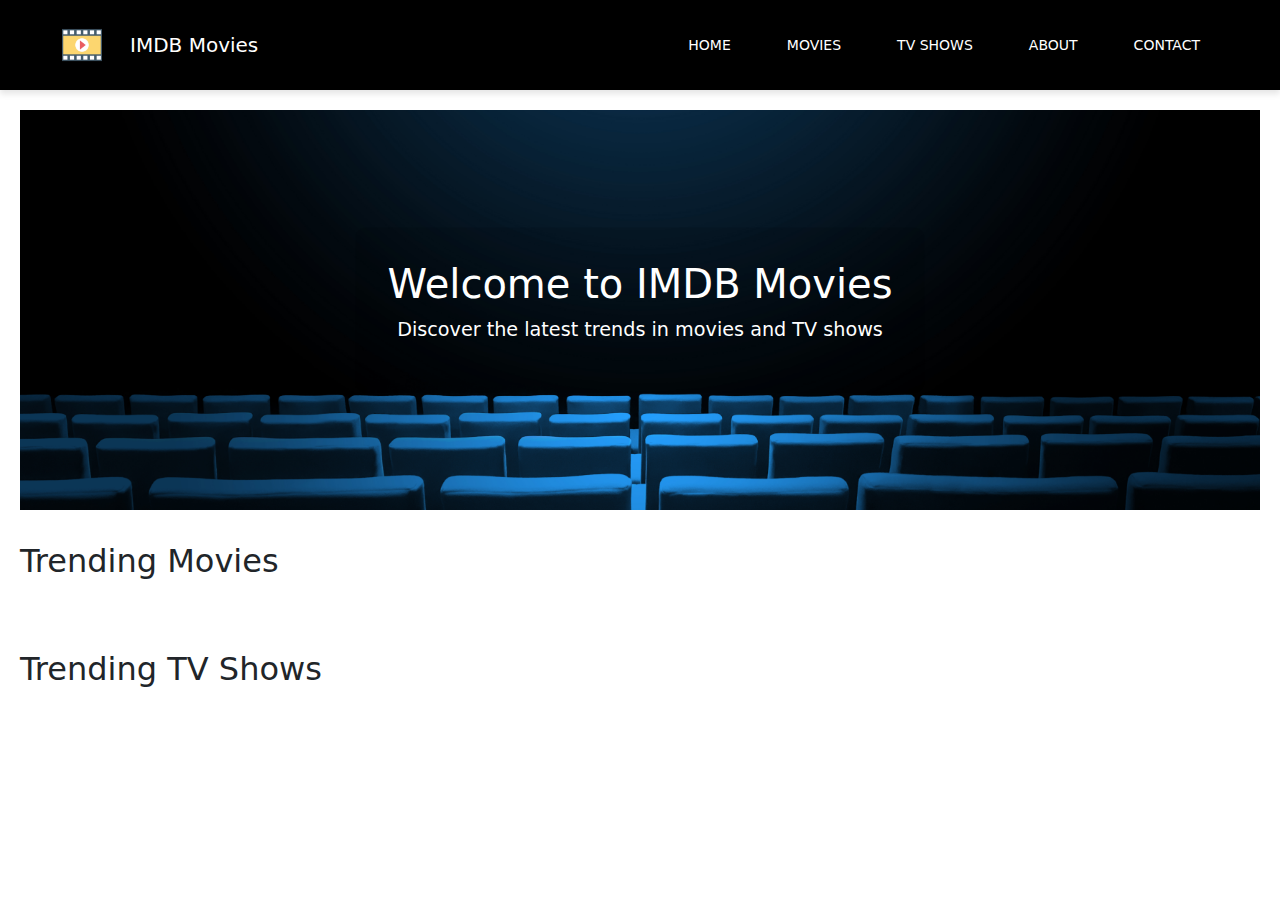
<file: index.html>
<!DOCTYPE html>
<html lang="en">
<head>
    <meta charset="UTF-8">
    <meta name="viewport" content="width=device-width, initial-scale=1.0">
    <title> Coba 3</title>
    <link rel="stylesheet" href="styles.css">
    <link rel="stylesheet" href="bootstrap-5.3.3-dist/css/bootstrap.css">

</head>
<body>

<nav class="navbar navbar-expand-md navbar-dark bg-black" id="navbar1">
    <div class="container-fluid">
        <a class="navbar-brand d-flex align-items-center logo" href="#" >
            <img src="../image/logo.png" alt="Logo" style="width: 40px; height: auto;">
            <h3 class="ms-2 mb-0">IMDB Movies</h3>
        </a>
        <button class="navbar-toggler" type="button" data-bs-toggle="collapse" data-bs-target="#navbarNav" aria-controls="navbarNav" aria-expanded="false" aria-label="Toggle navigation">
            <span class="navbar-toggler-icon"></span>
        </button>
        <div class="collapse navbar-collapse" id="navbarNav">
            <ul class="navbar-nav ms-auto" id="navbar">
                <li class="nav-item"><a class="nav-link" href="#" id="home">Home</a></li>
                <li class="nav-item"><a class="nav-link" href="#" id="movie">Movies</a></li>
                <li class="nav-item"><a class="nav-link" href="#" id="tv">TV Shows</a></li>
                <li class="nav-item"><a class="nav-link" href="about.html">About</a></li>
                <li class="nav-item"><a class="nav-link" href="contact.html">Contact</a></li>
            </ul>
        </div>
    </div>
</nav>

<div id="home-section" class="section" style="display: none;">

    <div class="welcome-banner">
        <img src="../image/banner.jpg" alt="Welcome Banner" class="img-fluid w-100">
        <div class="welcome-text">
            <h1>Welcome to IMDB Movies</h1>
            <p>Discover the latest trends in movies and TV shows</p>
        </div>
    </div>

    <h2>Trending Movies</h2>
    <div id="trending-movies-container" class="trending-container"></div>

    <h2>Trending TV Shows</h2>
    <div id="trending-tv-container" class="trending-container"></div>
</div>


<nav id="movie-nav" style="display: none;" class="bg-black">
    <select id="genre-dropdown" class="form-select mb-3 bg-dark">
        <option value="">Select Genre</option>
    </select>
</nav>
<div id="movies-container"></div>

<div id="tv-section" class="section" style="display: none;">
    <h2>Popular TV Shows</h2>
    <div id="tv-shows-container"></div>
</div>


<div id="movieModal" class="modal ">
    <div class="modal-content modal-dialog modal-dialog-centered">
        <span class="modal-close" id="closeModal">&times;</span>
        <div id="movieDetail"></div>
    </div>
</div>

<script src="script.js"></script>
<script src="bootstrap-5.3.3-dist/js/bootstrap.js"></script>
</body>
</html>
</file>
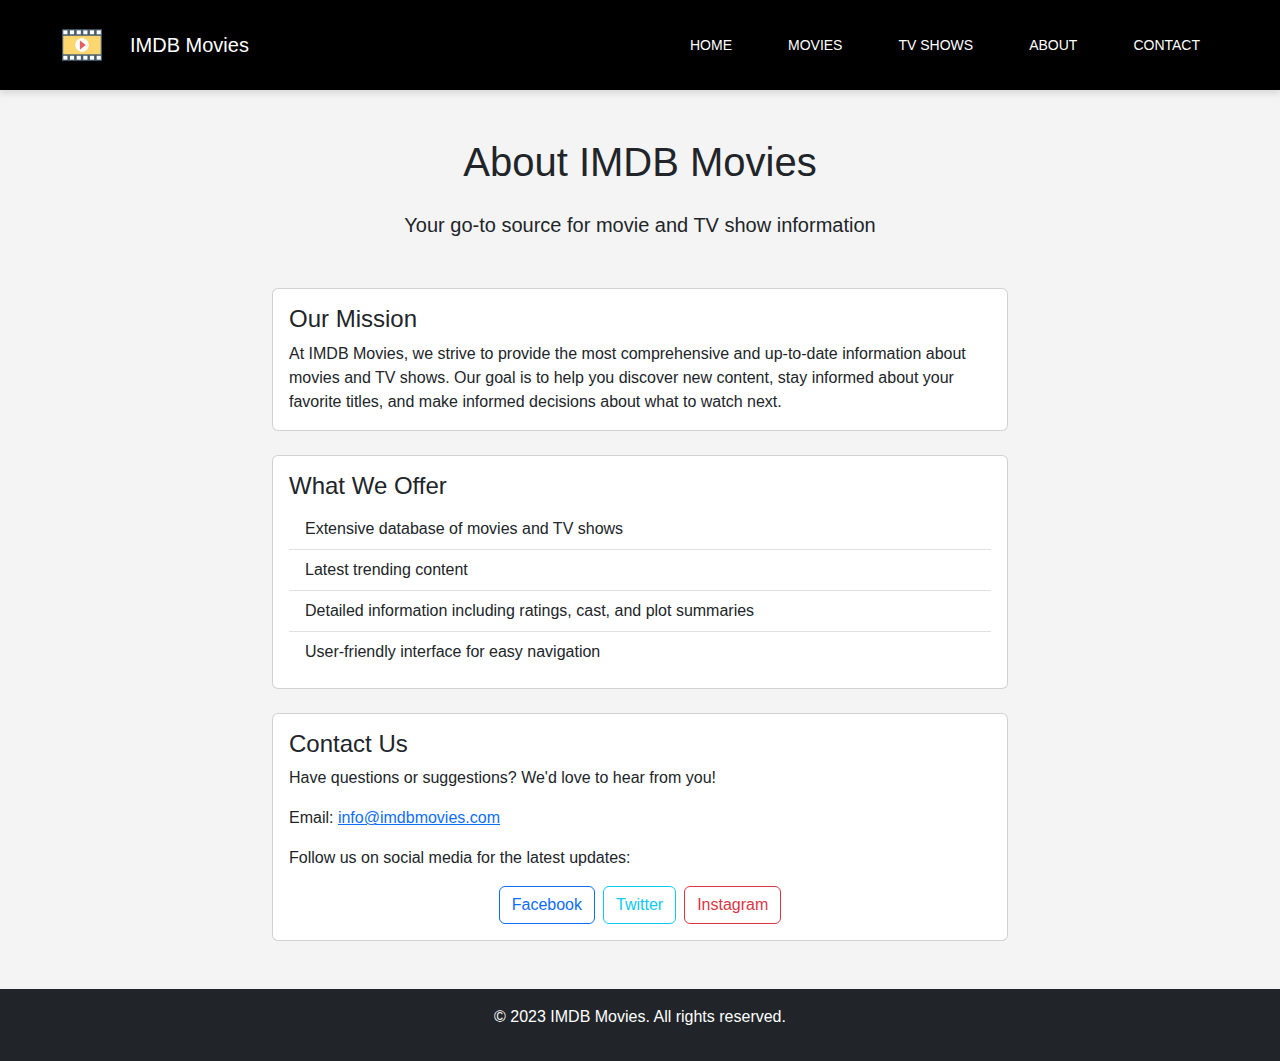
<file: about.html>
<!DOCTYPE html>
<html lang="en">
<head>
    <meta charset="UTF-8">
    <meta name="viewport" content="width=device-width, initial-scale=1.0">
    <title>About IMDB Movies</title>
    <link rel="stylesheet" href="bootstrap-5.3.3-dist/css/bootstrap.css">
    <link rel="stylesheet" href="styles.css">
</head>
<body>

<nav class="navbar navbar-expand-md navbar-dark bg-black" id="navbar1">
    <div class="container-fluid">
        <a class="navbar-brand d-flex align-items-center logo" href="index.html">
            <img src="image/logo.png" alt="Logo" style="width: 40px; height: auto;">
            <h3 class="ms-2 mb-0">IMDB Movies</h3>
        </a>
        <button class="navbar-toggler" type="button" data-bs-toggle="collapse" data-bs-target="#navbarNav" aria-controls="navbarNav" aria-expanded="false" aria-label="Toggle navigation">
            <span class="navbar-toggler-icon"></span>
        </button>
        <div class="collapse navbar-collapse" id="navbarNav">
            <ul class="navbar-nav ms-auto" id="navbar">
                <li class="nav-item"><a class="nav-link" href="index.html">Home</a></li>
                <li class="nav-item"><a class="nav-link" href="index.html#movie">Movies</a></li>
                <li class="nav-item"><a class="nav-link" href="index.html#tv">TV Shows</a></li>
                <li class="nav-item"><a class="nav-link active" href="about.html">About</a></li>
                <li class="nav-item"><a class="nav-link" href="contact.html">Contact</a></li>
            </ul>
        </div>
    </div>
</nav>

<div class="container my-5">
    <div class="row">
        <div class="col-lg-8 mx-auto">
            <h1 class="text-center mb-4">About IMDB Movies</h1>
            <p class="lead text-center mb-5">Your go-to source for movie and TV show information</p>

            <div class="card mb-4">
                <div class="card-body">
                    <h2 class="card-title">Our Mission</h2>
                    <p class="card-text">At IMDB Movies, we strive to provide the most comprehensive and up-to-date information about movies and TV shows. Our goal is to help you discover new content, stay informed about your favorite titles, and make informed decisions about what to watch next.</p>
                </div>
            </div>

            <div class="card mb-4">
                <div class="card-body">
                    <h2 class="card-title">What We Offer</h2>
                    <ul class="list-group list-group-flush">
                        <li class="list-group-item">Extensive database of movies and TV shows</li>
                        <li class="list-group-item">Latest trending content</li>
                        <li class="list-group-item">Detailed information including ratings, cast, and plot summaries</li>
                        <li class="list-group-item">User-friendly interface for easy navigation</li>
                    </ul>
                </div>
            </div>

            <div class="card">
                <div class="card-body">
                    <h2 class="card-title">Contact Us</h2>
                    <p class="card-text">Have questions or suggestions? We'd love to hear from you!</p>
                    <p class="card-text">Email: <a href="mailto:info@imdbmovies.com">info@imdbmovies.com</a></p>
                    <p class="card-text">Follow us on social media for the latest updates:</p>
                    <div class="d-flex justify-content-center">
                        <a href="#" class="btn btn-outline-primary me-2">Facebook</a>
                        <a href="#" class="btn btn-outline-info me-2">Twitter</a>
                        <a href="#" class="btn btn-outline-danger">Instagram</a>
                    </div>
                </div>
            </div>
        </div>
    </div>
</div>

<footer class="bg-dark text-white text-center py-3 mt-5">
    <p>&copy; 2023 IMDB Movies. All rights reserved.</p>
</footer>

<script src="bootstrap-5.3.3-dist/js/bootstrap.js"></script>
</body>
</html>
</file>
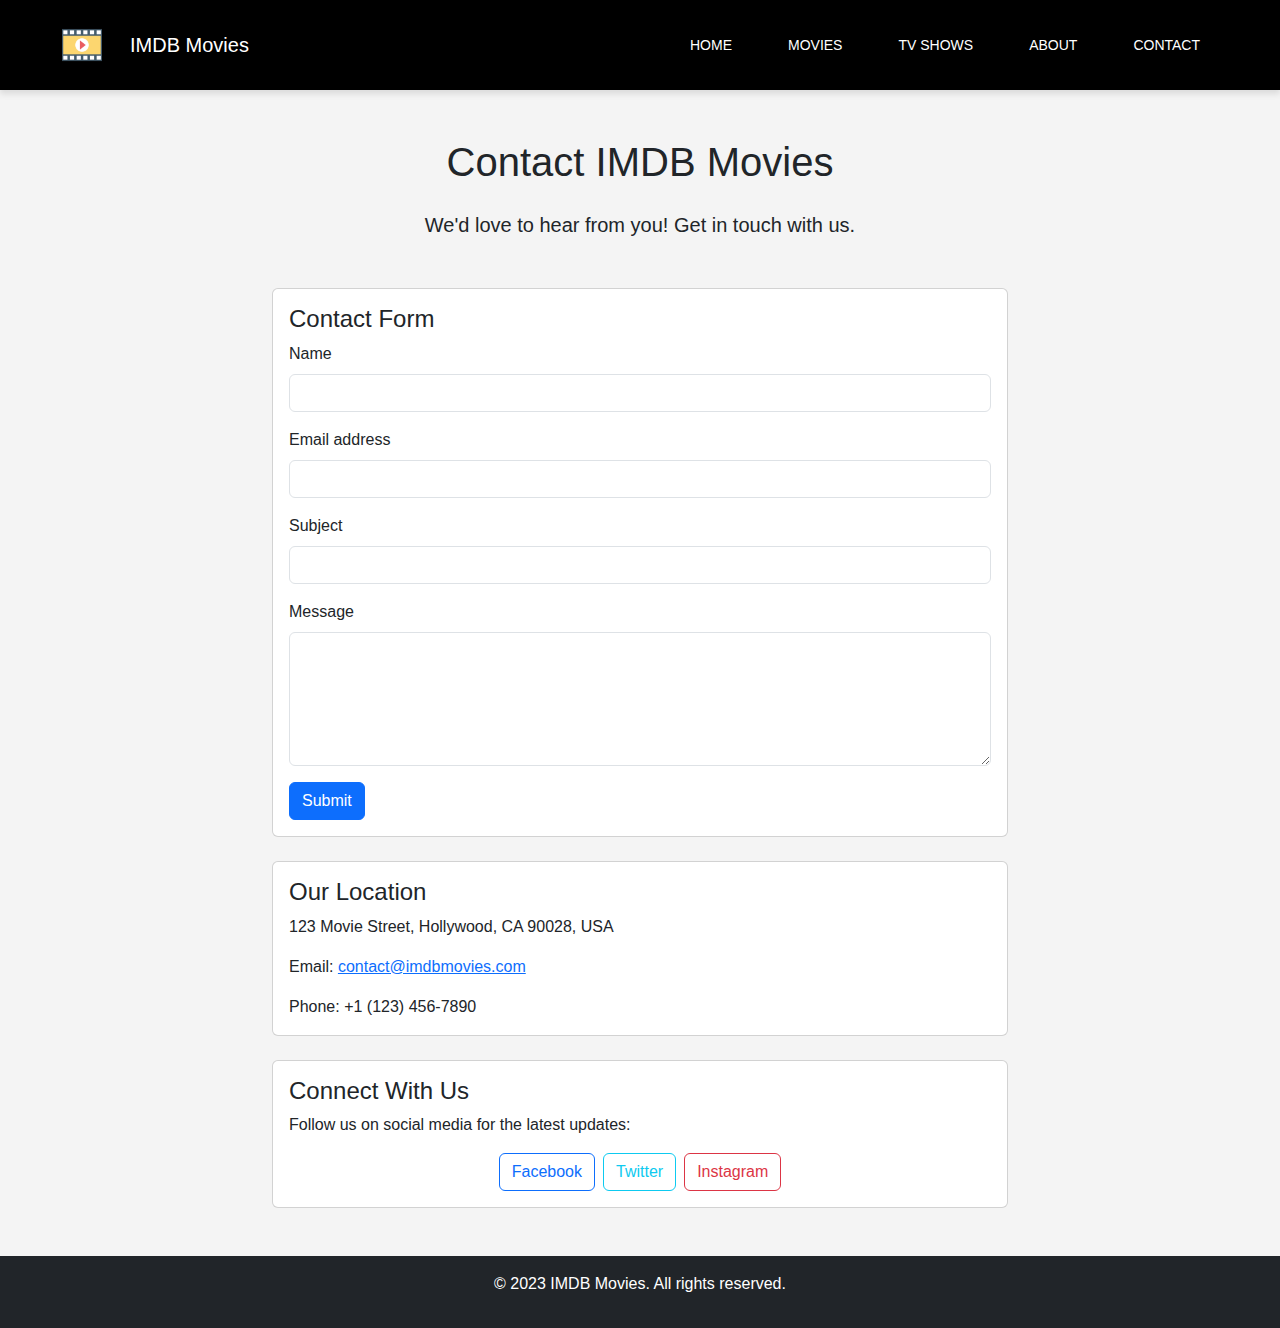
<file: contact.html>
<!DOCTYPE html>
<html lang="en">
<head>
    <meta charset="UTF-8">
    <meta name="viewport" content="width=device-width, initial-scale=1.0">
    <title>Contact IMDB Movies</title>
    <link rel="stylesheet" href="bootstrap-5.3.3-dist/css/bootstrap.css">
    <link rel="stylesheet" href="styles.css">
</head>
<body>

<nav class="navbar navbar-expand-md navbar-dark bg-black" id="navbar1">
    <div class="container-fluid">
        <a class="navbar-brand d-flex align-items-center logo" href="index.html">
            <img src="image/logo.png" alt="Logo" style="width: 40px; height: auto;">
            <h3 class="ms-2 mb-0">IMDB Movies</h3>
        </a>
        <button class="navbar-toggler" type="button" data-bs-toggle="collapse" data-bs-target="#navbarNav" aria-controls="navbarNav" aria-expanded="false" aria-label="Toggle navigation">
            <span class="navbar-toggler-icon"></span>
        </button>
        <div class="collapse navbar-collapse" id="navbarNav">
            <ul class="navbar-nav ms-auto" id="navbar">
                <li class="nav-item"><a class="nav-link" href="index.html">Home</a></li>
                <li class="nav-item"><a class="nav-link" href="index.html#movie">Movies</a></li>
                <li class="nav-item"><a class="nav-link" href="index.html#tv">TV Shows</a></li>
                <li class="nav-item"><a class="nav-link" href="about.html">About</a></li>
                <li class="nav-item"><a class="nav-link active" href="contact.html">Contact</a></li>
            </ul>
        </div>
    </div>
</nav>

<div class="container my-5">
    <div class="row">
        <div class="col-lg-8 mx-auto">
            <h1 class="text-center mb-4">Contact IMDB Movies</h1>
            <p class="lead text-center mb-5">We'd love to hear from you! Get in touch with us.</p>

            <div class="card mb-4">
                <div class="card-body">
                    <h2 class="card-title">Contact Form</h2>
                    <form>
                        <div class="mb-3">
                            <label for="name" class="form-label">Name</label>
                            <input type="text" class="form-control" id="name" required>
                        </div>
                        <div class="mb-3">
                            <label for="email" class="form-label">Email address</label>
                            <input type="email" class="form-control" id="email" required>
                        </div>
                        <div class="mb-3">
                            <label for="subject" class="form-label">Subject</label>
                            <input type="text" class="form-control" id="subject" required>
                        </div>
                        <div class="mb-3">
                            <label for="message" class="form-label">Message</label>
                            <textarea class="form-control" id="message" rows="5" required></textarea>
                        </div>
                        <button type="submit" class="btn btn-primary">Submit</button>
                    </form>
                </div>
            </div>

            <div class="card mb-4">
                <div class="card-body">
                    <h2 class="card-title">Our Location</h2>
                    <p class="card-text">123 Movie Street, Hollywood, CA 90028, USA</p>
                    <p class="card-text">Email: <a href="mailto:contact@imdbmovies.com">contact@imdbmovies.com</a></p>
                    <p class="card-text">Phone: +1 (123) 456-7890</p>
                </div>
            </div>

            <div class="card">
                <div class="card-body">
                    <h2 class="card-title">Connect With Us</h2>
                    <p class="card-text">Follow us on social media for the latest updates:</p>
                    <div class="d-flex justify-content-center">
                        <a href="#" class="btn btn-outline-primary me-2">Facebook</a>
                        <a href="#" class="btn btn-outline-info me-2">Twitter</a>
                        <a href="#" class="btn btn-outline-danger">Instagram</a>
                    </div>
                </div>
            </div>
        </div>
    </div>
</div>

<footer class="bg-dark text-white text-center py-3 mt-5">
    <p>&copy; 2023 IMDB Movies. All rights reserved.</p>
</footer>

<script src="bootstrap-5.3.3-dist/js/bootstrap.js"></script>
</body>
</html>
</file>
<file: styles.css>
body {
    margin: 0;
    padding: 0;
    font-family: 'Roboto', sans-serif;
    background-color: #f4f4f4;
}

#navbar1 {
    background-color: #111;
    padding: 20px 50px;
    display: flex;
    justify-content: space-between;
    align-items: center;
    box-shadow: 0 4px 6px rgba(0, 0, 0, 0.1);
}

#navbar {
    display: flex;
    list-style: none;
    gap: 20px;
    padding: 0;
}

#navbar li {
    display: flex;
    justify-content: center;
    align-items: center;
}

#navbar li a {
    text-decoration: none;
    color: white;
    font-size: 14px;
    font-weight: 500;
    padding: 12px 18px;
    border-radius: 6px;
    transition: color 0.3s, background-color 0.3s;
    text-transform: uppercase;
}

#navbar li a:hover {
    color: #f0a500;
    background-color: rgba(240, 165, 0, 0.1);
}

.logo {
    display: flex;
    justify-content: center;
    align-items: center;
    gap: 20px;
}

.logo img {
    width: 6.8vh;
    transition: transform 0.3s;
}

.logo img:hover {
    transform: scale(1.1);
}

.logo h3 {
    color: white;
    font-size: 20px;
    transition: color 0.3s;
}

.logo h3:hover {
    color: #f0a500;
    background-color: rgba(240, 165, 0, 0.1);
}

#home-section {
    display: none;
    padding: 20px;
}

h2 {
    color: #333;
    font-size: 24px;
    margin-bottom: 15px;
}

.welcome-banner {
    position: relative;
    margin-bottom: 2rem;
    overflow: hidden;
}

.welcome-banner img {
    width: 100%;
    height: 400px;
    object-fit: cover;
    object-position: center;
}

.welcome-text {
    position: absolute;
    top: 50%;
    left: 50%;
    transform: translate(-50%, -50%);
    text-align: center;
    color: white;
    background-color: rgba(0, 0, 0, 0.1);
    padding: 2rem;
    border-radius: 10px;
}

.welcome-text h1 {
    font-size: 2.5rem;
    margin-bottom: 0.5rem;
}

.welcome-text p {
    font-size: 1.2rem;
}

.trending-container {
    display: grid;
    grid-template-columns: repeat(auto-fill, minmax(200px, 1fr));
    gap: 10px 22px;
    justify-items: center;
    padding: 20px;
    margin-top: 30px;
    overflow-x: auto;
}
#movies-container {
    display: grid;
    grid-template-columns: repeat(auto-fill, minmax(200px, 1fr));
    gap: 10px 22px;
    justify-items: center;
    padding: 20px;
    margin-top: 30px;
    overflow-x: auto;
}
.movie {
    width: 100%;
    background-color: #2d2d2d;
    text-align: center;
    cursor: pointer;
    transition: transform 0.3s, box-shadow 0.3s;
    display: flex;
    flex-direction: column;
    align-items: center;
    padding: 10px;
    position: relative;
}

.movie-rating {
    position: absolute;
    top: 10px;
    left: 10px;
    background-color: #f0a500;
    padding: 5px;
    font-size: 14px;
    font-weight: 600;
    color: white;
}

.movie img {
    width: 100%;
    transition: transform 0.3s;
}

.movie h3 {
    font-size: 16px;
    margin: 10px 0;
    font-family: 'Roboto', sans-serif;
    color: white;
    font-weight: 600;
}

.movie:hover {
    transform: translateY(-5px);
    box-shadow: 0 6px 12px rgba(0, 0, 0, 0.3);
    background-color: #e74c3c;
}

.movie:hover img {
    transform: scale(1.02);
}

#tv-section {
    display: none;
    padding: 20px;
    background-color: #f4f4f4;
}

#tv-shows-container {
    display: grid;
    grid-template-columns: repeat(auto-fill, minmax(200px, 1fr));
    gap: 10px 22px;
    justify-items: center;
    padding: 20px;
    margin-top: 30px;
    overflow-x: auto;
}

.tv-show {
    width: 100%;
    background-color: #2d2d2d;
    text-align: center;
    cursor: pointer;
    transition: transform 0.3s, box-shadow 0.3s;
    display: flex;
    flex-direction: column;
    align-items: center;
    padding: 10px;
    position: relative;
}

.tv-show-rating {
    position: absolute;
    top: 10px;
    left: 10px;
    background-color: #f0a500;
    padding: 5px;
    font-size: 14px;
    font-weight: 600;
    color: white;
}

.tv-show img {
    width: 100%;
    transition: transform 0.3s;
}

.tv-show h3 {
    font-size: 16px;
    margin: 10px 0;
    font-family: 'Roboto', sans-serif;
    color: white;
    font-weight: 600;
}

.tv-show:hover {
    transform: translateY(-5px);
    box-shadow: 0 6px 12px rgba(0, 0, 0, 0.3);
    background-color: #e74c3c;
}

.tv-show:hover img {
    transform: scale(1.02);
}




.modal-header {
    font-size: 24px;
    font-weight: bold;
    margin-bottom: 10px;
    text-align: center;
    color: white;
}

.modal-close {
    position: absolute;
    top: 15px;
    right: 20px;
    color: #ecf0f1;
    font-size: 30px;
    font-weight: bold;
    cursor: pointer;
}

.modal-close:hover,
.modal-close:focus {
    color: #e74c3c;
}

.modal-content img {
    width: 35vh;
    height: 50vh;
    border-radius: 8px;
    margin-bottom: 15px;
}

.modal-img {
    justify-content: center;
    display: flex;
    align-items: center;
}

.modal-content p {
    font-size: 16px;
    line-height: 1.6;
    margin: 10px 0;
}

.modal {
    display: none;
    position: fixed;
    z-index: 1000;
    left: 0;
    top: 0;
    width: 100%;
    height: 100%;
    overflow: auto;
    background-color: rgba(0,0,0,0.4);
    opacity: 0;
    padding-top: 60px;
    transition: opacity 0.3s ease;
}

.modal.show {
    display: block;
    opacity: 1;
}

.modal-content {
    background-color: #2c3e50;
    margin: 5% auto;
    padding: 20px;
    border-radius: 12px;
    width: 80%;
    max-width: 700px; 
    color: white;
    font-family: 'Roboto', sans-serif;
    box-shadow: 0 4px 10px rgba(0, 0, 0, 0.3);
    display: flex;
    flex-direction: column;
    align-items: center; 
    text-align: left;
}

.modal-close {
    color: #aaa;
    float: right;
    font-size: 28px;
    font-weight: bold;
    cursor: pointer;
}

.modal-close:hover,
.modal-close:focus {
    color: #fff;
    text-decoration: none;
    cursor: pointer;
}

@media (max-width: 760px) {
    #navbar {
        flex-direction: column;
        gap: 10px;
        width: 100%;
    }

    #movies-container, .trending-container {
        grid-template-columns: repeat(auto-fill, minmax(150px, 1fr));
    }

    .movie {
        padding: 8px;
    }

    .movie img {
        width: 100%;
        height: auto;
    }

    .modal-content {
        width: 90%;
        padding: 15px;
    }

    .modal-content img {
        width: 25vh;
        height: 40vh;
    }

    .modal-close {
        top: 10px;
        right: 10px;
        font-size: 26px;
    }
}


@media (max-width: 576px) {
    #navbar {
        gap: 5px;
    }


    #navbar1 {
        padding: 10px 20px;
    }

    .logo img {
        width: 5vh;
    }

    .logo h3 {
        font-size: 16px;
    }

    #movies-container, .trending-container, #tv-shows-container{
        grid-template-columns: repeat(auto-fill, minmax(120px, 1fr));
    }

    .movie {
        padding: 6px;
    }

    .movie img {
        width: 100%;
        height: auto;
    }

    .modal {
        display: flex;
        align-items: center;
        justify-content: center;
        padding: 20px;
    }

    .modal-content {
        width: 90%;
        max-height: 80vh;
        overflow-y: auto;
        padding: 15px;
        margin: 0;
    }

    .modal-content img {
        width: 20vh;
        height: 30vh;
        max-height: 30vh;
        object-fit: cover;
    }

    .modal-close {
        top: 10px;
        right: 10px;
        font-size: 24px;
    }

    .modal-header {
        font-size: 20px;
        margin-bottom: 10px;
    }

    .modal-content p {
        font-size: 14px;
        line-height: 1.4;
    }
}

#movie-nav {
    background-color: #111;
    padding: 20px 15px;
    margin: 0;
    box-shadow: 0 4px 6px rgba(0, 0, 0, 0.1);
    font-family: 'Roboto', sans-serif;
    overflow: hidden;
    display: none;
}

#genre-dropdown {
    width: 100%;
    padding: 12px 18px;
    font-size: 16px;
    border-radius: 6px;
    background-color: #2d2d2d;
    color: white;
    border: 1px solid #ccc;
}

#genre-dropdown:hover {
    background-color: #444;
}
</file>
